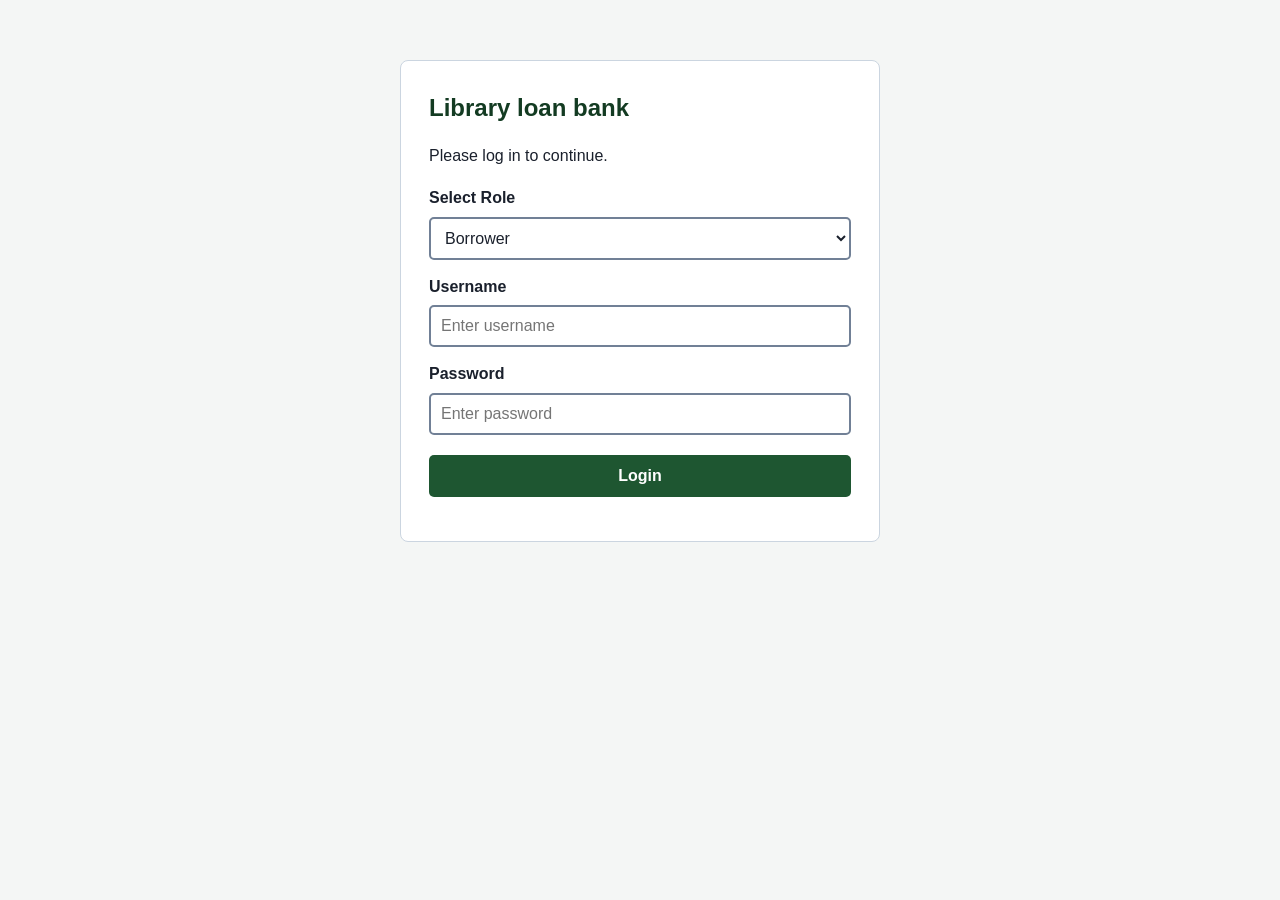
<file: index.html>
<!DOCTYPE html>
<html lang="en">
<head>
  <meta charset="UTF-8">
  <meta name="viewport" content="width=device-width, initial-scale=1.0">
  <title>Library loan bank</title>
  <link rel="stylesheet" href="style.css">
</head>
<body>
  <main class="container">
    <h1>Library loan bank</h1>
    <p>Please log in to continue.</p>

    <form id="loginForm">
      <label for="role">Select Role</label>
      <select id="role" required>
        <option value="borrower">Borrower</option>
        <option value="librarian">Librarian</option>
      </select>

      <label for="username">Username</label>
      <input type="text" id="username" required placeholder="Enter username">

      <label for="password">Password</label>
      <input type="password" id="password" required placeholder="Enter password">

      <button type="submit">Login</button>
    </form>

    <p id="loginMsg" role="alert" aria-live="polite"></p>
  </main>

  <script src="script.js"></script>
</body>
</html>
</file>
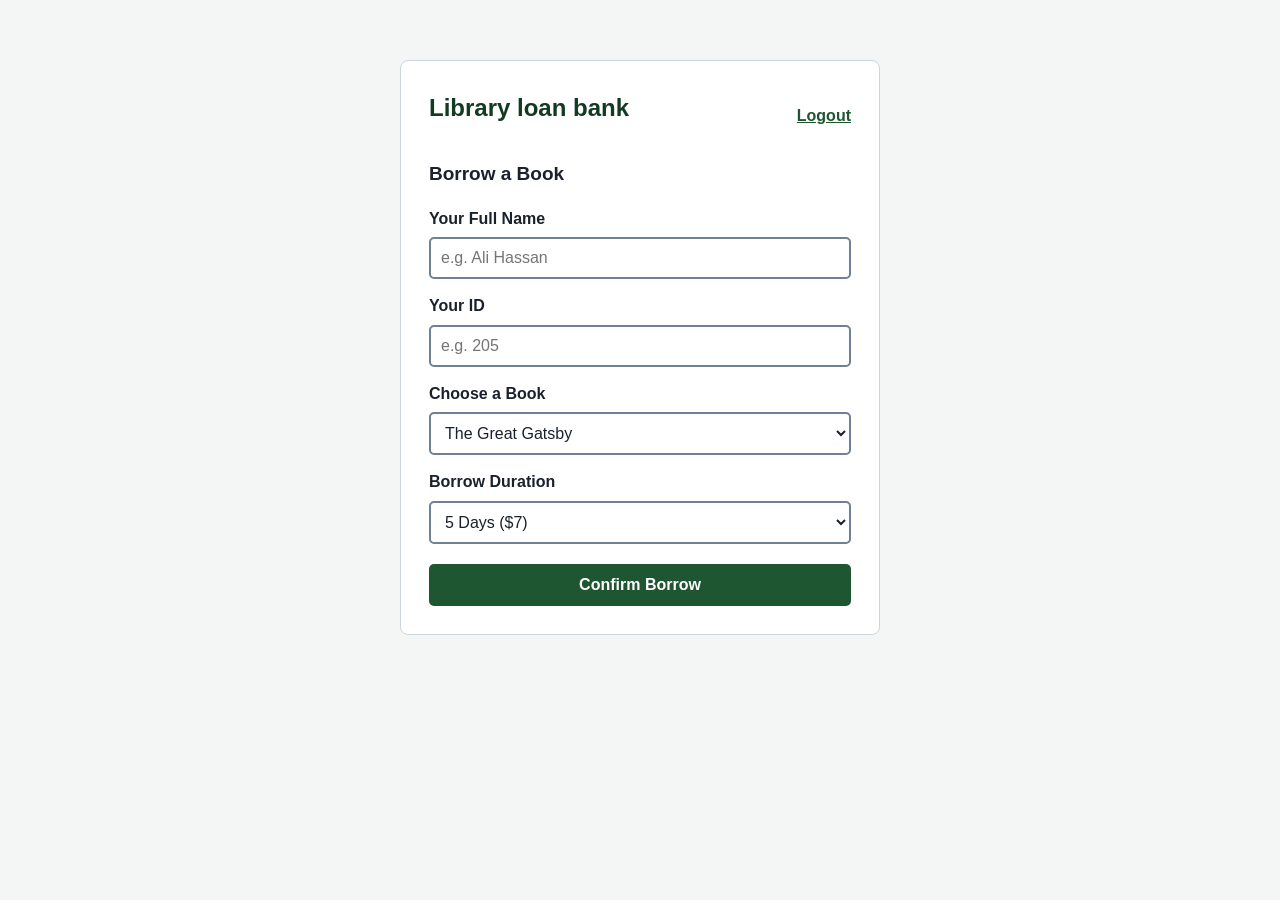
<file: borrower.html>
<!DOCTYPE html>
<html lang="en">
<head>
  <meta charset="UTF-8">
  <meta name="viewport" content="width=device-width, initial-scale=1.0">
  <title>Library loan bank - Borrower</title>
  <link rel="stylesheet" href="style.css">
</head>
<body>
  <main class="container">
    <div class="top-bar">
      <h1>Library loan bank</h1>
      <a href="index.html" class="logout-link">Logout</a>
    </div>
    <h2>Borrow a Book</h2>

    <form id="borrowForm">
      <label for="userName">Your Full Name</label>
      <input type="text" id="userName" required placeholder="e.g. Ali Hassan">

      <label for="userId">Your ID</label>
      <input type="text" id="userId" required placeholder="e.g. 205">

      <label for="bookSelect">Choose a Book</label>
      <select id="bookSelect" required>
        <option value="The Great Gatsby">The Great Gatsby</option>
        <option value="1984">1984</option>
        <option value="To Kill a Mockingbird">To Kill a Mockingbird</option>
        <option value="Clean Code">Clean Code</option>
        <option value="The Alchemist">The Alchemist</option>
      </select>

      <label for="daysSelect">Borrow Duration</label>
      <select id="daysSelect" required>
        <option value="5">5 Days ($7)</option>
        <option value="10">10 Days ($10)</option>
      </select>

      <button type="submit">Confirm Borrow</button>
    </form>

    <div id="feedbackMsg" class="feedback" role="status" aria-live="polite"></div>
  </main>

  <script src="script.js"></script>
</body>
</html>
</file>
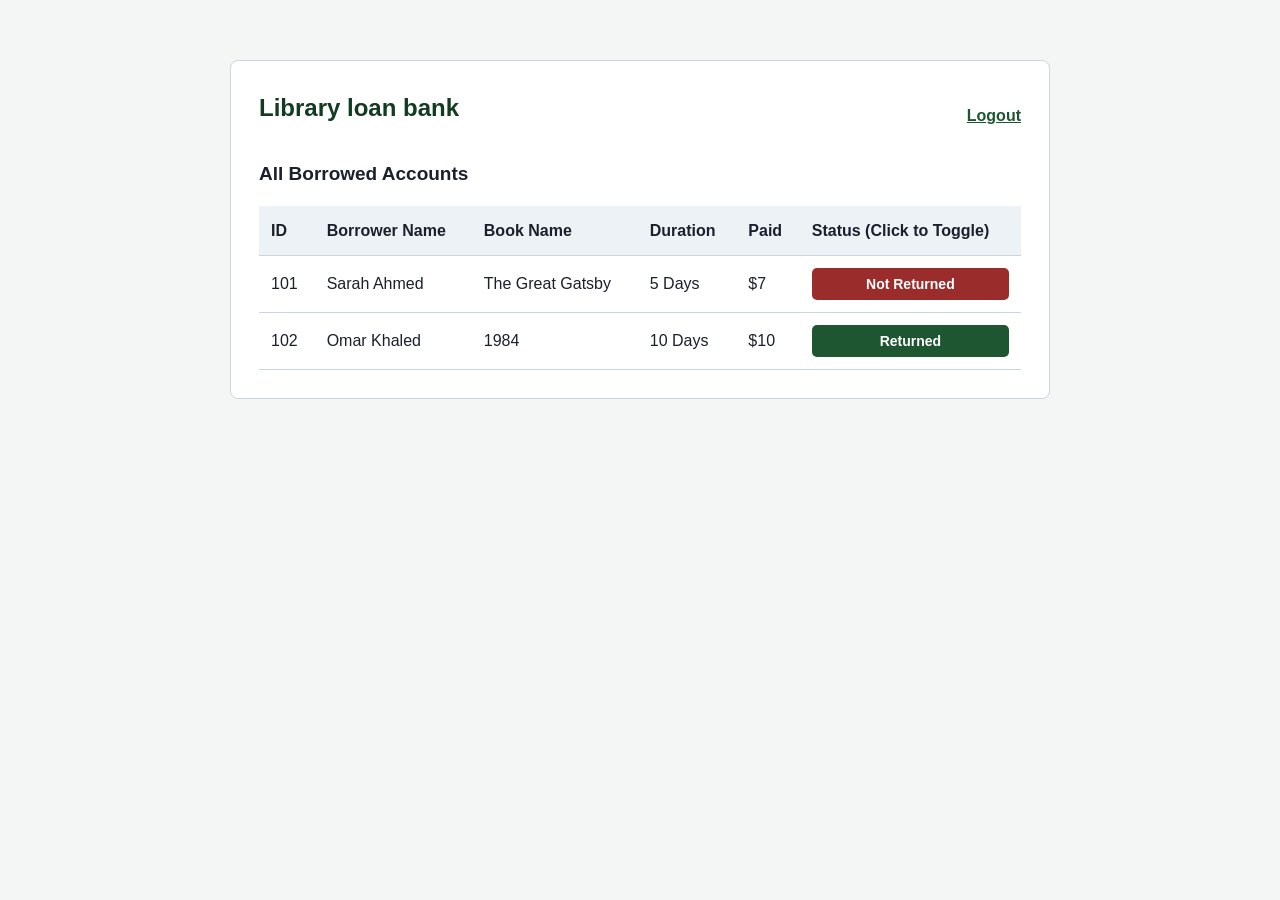
<file: librarian.html>
<!DOCTYPE html>
<html lang="en">
<head>
  <meta charset="UTF-8">
  <meta name="viewport" content="width=device-width, initial-scale=1.0">
  <title>Library loan bank - Librarian</title>
  <link rel="stylesheet" href="style.css">
</head>
<body>
  <main class="container wide">
    <div class="top-bar">
      <h1>Library loan bank</h1>
      <a href="index.html" class="logout-link">Logout</a>
    </div>
    <h2>All Borrowed Accounts</h2>

    <table>
      <thead>
        <tr>
          <th>ID</th>
          <th>Borrower Name</th>
          <th>Book Name</th>
          <th>Duration</th>
          <th>Paid</th>
          <th>Status (Click to Toggle)</th>
        </tr>
      </thead>
      <tbody id="loansTableBody">
        <!-- Rows load here automatically -->
      </tbody>
    </table>
  </main>

  <script src="script.js"></script>
</body>
</html>
</file>
<file: style.css>
* {
  box-sizing: border-box;
  font-family: Arial, sans-serif;
}

body {
  background-color: #F4F6F5;
  color: #1A202C;
  margin: 0;
  padding: 20px;
  line-height: 1.6;
}

.container {
  max-width: 480px;
  margin: 40px auto;
  background-color: #FFFFFF;
  padding: 28px;
  border-radius: 8px;
  border: 1px solid #CBD5E0;
}

.container.wide {
  max-width: 820px;
}

.top-bar {
  display: flex;
  justify-content: space-between;
  align-items: center;
}

h1 {
  font-size: 24px;
  margin-top: 0;
  color: #133B22;
}

h2 {
  font-size: 19px;
  margin-bottom: 16px;
}

label {
  display: block;
  font-weight: bold;
  margin-top: 14px;
  margin-bottom: 6px;
}

input, select {
  width: 100%;
  padding: 10px;
  font-size: 16px;
  border: 2px solid #718096;
  border-radius: 5px;
  background-color: #FFFFFF;
  color: #1A202C;
}

input:focus, select:focus, button:focus, a:focus {
  outline: 3px solid #005FCC;
  outline-offset: 2px;
}

button {
  margin-top: 20px;
  width: 100%;
  padding: 12px;
  font-size: 16px;
  font-weight: bold;
  background-color: #1E5631;
  color: #FFFFFF;
  border: none;
  border-radius: 5px;
  cursor: pointer;
}

button:hover {
  background-color: #154024;
}

.logout-link {
  color: #1E5631;
  font-weight: bold;
  text-decoration: underline;
}

.feedback {
  margin-top: 18px;
  padding: 12px;
  border-radius: 5px;
  font-weight: bold;
  display: none;
  background-color: #E6F4EA;
  color: #133B22;
  border: 1px solid #1E5631;
}

table {
  width: 100%;
  border-collapse: collapse;
  margin-top: 16px;
}

th, td {
  padding: 12px;
  text-align: left;
  border-bottom: 1px solid #CBD5E0;
}

th {
  background-color: #EDF2F7;
}

.status-btn {
  margin-top: 0;
  padding: 8px 12px;
  font-size: 14px;
}

.btn-returned {
  background-color: #1E5631;
  color: #FFFFFF;
}

.btn-not-returned {
  background-color: #9B2C2C;
  color: #FFFFFF;
}
</file>
